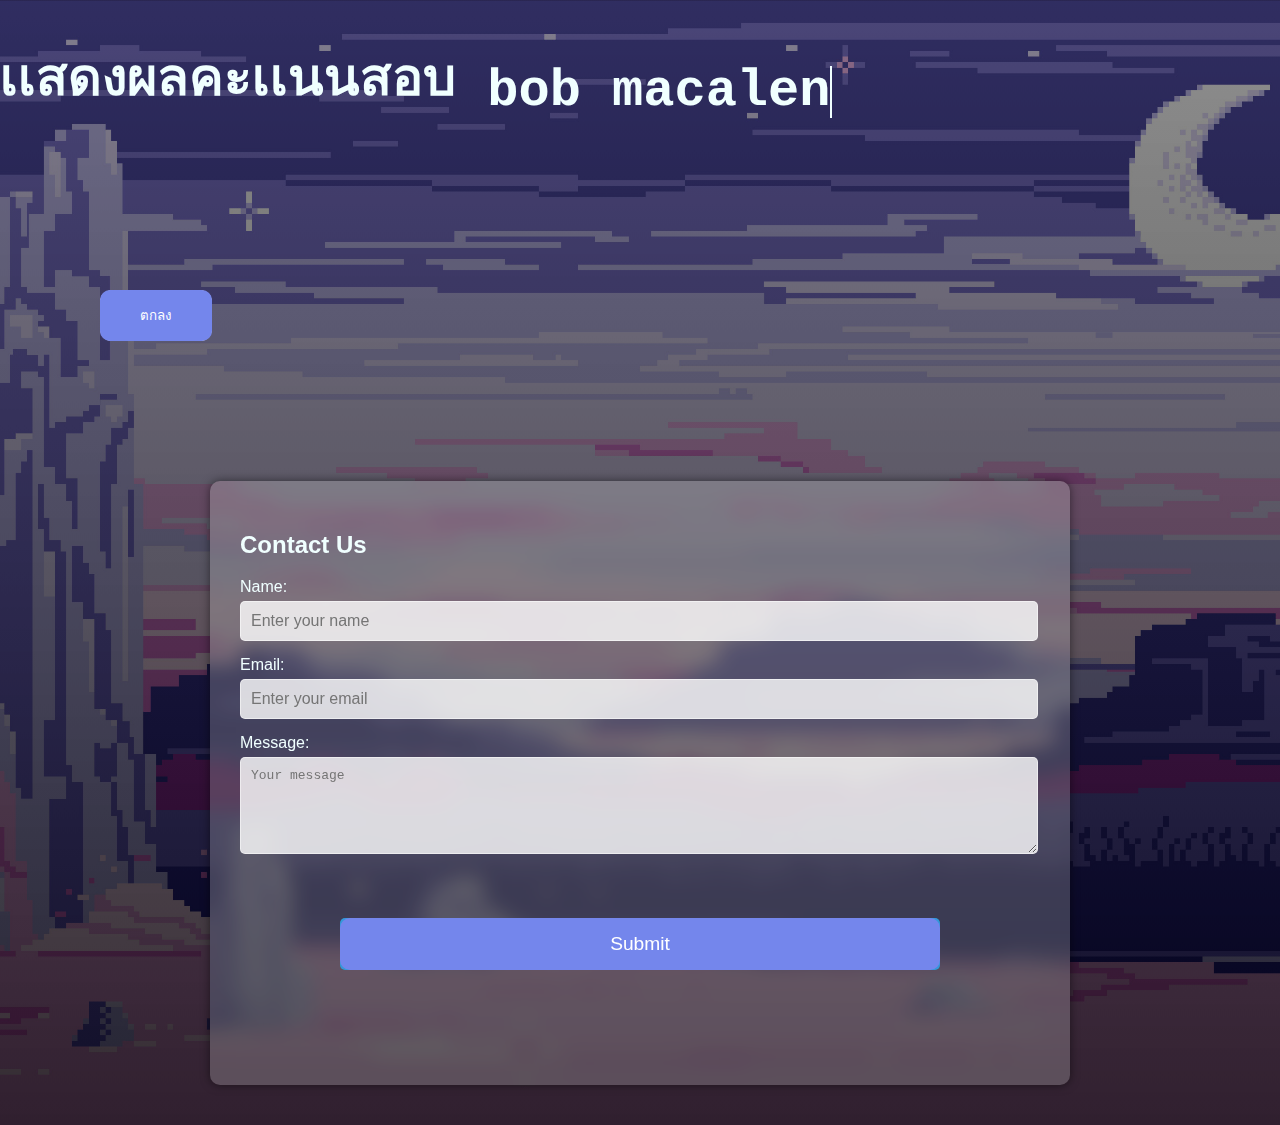
<file: test/index.html>
<!DOCTYPE html>
<html lang="en">
<head>
    <meta charset="UTF-8">
    <meta name="viewport" content="width=device-width, initial-scale=1.0">
    <link rel="stylesheet" href="css/style.css">
    <title>เเสดงผล</title>
</head>
<body>
    <div class="Head_texts">
        <h1>เเสดงผลคะเเนนสอบ <span class="typing-text">bob macalen</span></h1>
    </div>
    <nav>
        <a href="#home">home</a>
        <a href="#about">about</a>
        <a href="#contact">contact</a>
    </nav>
    <div class="button">
        <button class="btn">ตกลง</button>
    </div>
    <div class="form-section">
        <h2>Contact Us</h2>
        <form action="#" method="POST">
            <div class="form-group">
                <label for="name">Name:</label>
                <input type="text" id="name" name="name" placeholder="Enter your name" required>
            </div>
            <div class="form-group">
                <label for="email">Email:</label>
                <input type="email" id="email" name="email" placeholder="Enter your email" required>
            </div>
            <div class="form-group">
                <label for="message">Message:</label>
                <textarea id="message" name="message" placeholder="Your message" rows="5" required></textarea>
            </div>
            <div class="form-group">
                <button type="submit" class="btn">Submit</button>
            </div>
        </form>
    </div>
</body>
</html>
</file>
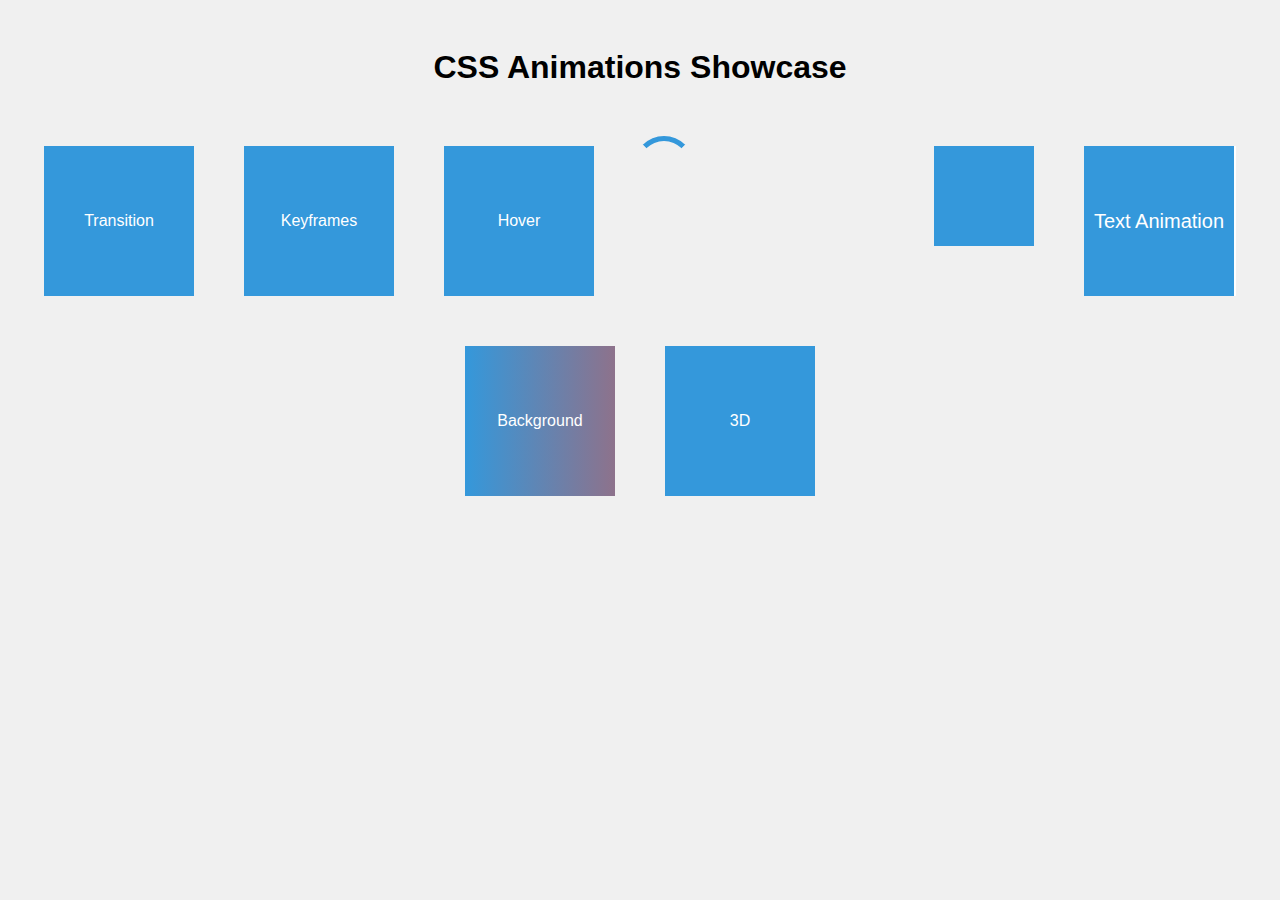
<file: test/index2.html>
<!DOCTYPE html>
<html lang="en">
<head>
    <meta charset="UTF-8">
    <meta name="viewport" content="width=device-width, initial-scale=1.0">
    <title>CSS Animations Showcase</title>
    <link rel="stylesheet" href="css/style2.css">
</head>
<body>

<h1>CSS Animations Showcase</h1>

<div class="container">
    <div class="box">Transition</div>
    <div class="box keyframe-box">Keyframes</div>
    <div class="box hover-box">Hover</div>
    <div class="loading-box"></div>
    <div class="box scroll-box">Scroll</div>
    <div class="box svg-box">
        <svg viewBox="0 0 100 100">
            <path d="M10,80 Q50,10 90,80" stroke="white" stroke-width="5" fill="none"></path>
        </svg>
    </div>
    <div class="box text-box">Text Animation</div>
    <div class="box background-box">Background</div>
    <div class="box box-3d">3D</div>
</div>

<script>
    // Scroll Animation
    const scrollBox = document.querySelector('.scroll-box');
    window.addEventListener('scroll', () => {
        const rect = scrollBox.getBoundingClientRect();
        if (rect.top < window.innerHeight && rect.bottom >= 0) {
            scrollBox.classList.add('visible');
        }
    });
</script>

</body>
</html>
</file>
<file: test/css/style.css>
body {
    font-family: 'Noto Sans Thai', sans-serif;
    min-height: 100vh;
    width: 100%;
    background-image: linear-gradient(to bottom,
            rgba(71, 71, 71, 0.6),
            rgba(0, 0, 0, 0.8)),
        url("../assets/bg.jpg");
    background-position: center;
    background-size: cover;
    position: relative;
    margin: 0;
}

.Head_texts {
    color: azure;
    font-size: 2em;
    font-family: monospace;
    display: flex;
    align-items: center;
    white-space: nowrap;
    margin-bottom: 20px; /* Add some space between header and nav */
}

.typing-text {
    border-right: 2px solid;
    white-space: nowrap;
    overflow: hidden;
    display: inline-block;
    animation: typing 2s steps(20, end) forwards, 
               cursor .4s step-end infinite alternate;
    line-height: 1; 
    vertical-align: bottom;
}

nav {
    background-color: rgba(255, 255, 255, 0.1); 
    padding: 10px 20px;
    border-radius: 10px;
    display: flex;
    gap: 60px; 
    width: fit-content; 
    border: 2px solid azure; 
    position: relative;
    right: -1560px;
    top: -130px;
}

nav a {
    position: relative;
    display: inline-block;
    color: azure;
    text-decoration: none;
    font-size: 1.5em;
    padding-bottom: 5px;
    transition: color 0.3s ease;
}

nav a::after {
    content: '';
    position: absolute;
    width: 100%;
    transform: scaleX(0);
    height: 2px;
    bottom: 0;
    left: 0;
    background-color: azure;
    transform-origin: bottom right;
    transition: transform 0.3s ease;
}

nav a:hover::after {
    transform: scaleX(1);
    transform-origin: bottom left;
}

nav a:hover {
    color: #ffb5fb; /* Change the text color on hover */
}

.btn {
    margin: 100px;
    padding: 15px 40px;
    border: none;
    outline: none;
    color: #FFF;
    cursor: pointer;
    position: relative;
    top: -40px;
    z-index: 0;
    border-radius: 12px;
    transition: transform 0.3s ease; 
}

.btn:before {
    content: "";
    background: linear-gradient(
      45deg,
      #ffa8f3, #ffb5fb
    );
    position: absolute;
    top: -2px;
    left: -2px;
    background-size: 600%;
    z-index: -1;
    width: calc(100% + 4px);
    height:  calc(100% + 4px);
    filter: blur(8px);
    animation: glowing 20s linear infinite;
    transition: opacity .3s ease-in-out;
    border-radius: 10px;
    opacity: 0;
}

.btn::after {
    content: "";
    z-index: -1;
    position: absolute;
    width: 100%;
    height: 100%;
    background-color: #7486ec;
    left: 0;
    top: 0;
    border-radius: 10px;
}

.btn:hover {
    transform: scale(1.04); 
}

.btn:hover::before {
    opacity: 1;
}

.btn:active:after {
    background: transparent;
}

.btn:active {
    color: #000;
    font-weight: bold;
}

@keyframes cursor {
    50% { border-color: transparent; }
}

@keyframes typing {
    from { max-width: 0; }
    to { max-width: 12ch; } /* Adjust 12ch to match the length of "bob macalen" */
}

@keyframes glowing {
    0% {background-position: 0 0;}
    50% {background-position: 400% 0;}
    100% {background-position: 0 0;}
}

.form-section {
    max-width: 800px;
    margin: 0 auto;
    background-color: rgba(255, 255, 255, 0.2);
    padding: 30px;
    box-shadow: 0 0 10px rgba(0, 0, 0, 0.5);
    border-radius: 10px;
    color: azure;
    margin-bottom: 40px;
    backdrop-filter: blur(10px);
}

.form-group {
    margin-bottom: 15px;
}

.form-group label {
    display: block;
    font-size: 1em;
    margin-bottom: 5px;
    color: azure;
}

.form-group input[type="text"],
.form-group input[type="email"],
.form-group textarea {
    width: 97%;
    padding: 10px;
    font-size: 1em;
    border: 1px solid rgba(255, 255, 255, 0.5);
    border-radius: 5px;
    background-color: rgba(255, 255, 255, 0.8);
}

.form-group input[type="text"]:focus,
.form-group input[type="email"]:focus,
.form-group textarea:focus {
    border-color: #3498db;
    outline: none;
    background-color: rgba(255, 255, 255, 1);
}

.form-group textarea {
    resize: vertical;
}

.form-group button[type="submit"] {
    width: 75%;
    padding: auto;
    top: 30px;
    font-size: 1.2em;
    background-color: #3498db;
    color: white;
    border: none;
    border-radius: 5px;
    cursor: pointer;
    transition: background-color 0.3s ease;
    margin-top: 15px;
}

/* Responsive Adjustments */
@media (max-width: 768px) {
    .Head_texts {
        font-size: 1.5em;
        white-space: normal; /* Allow text to wrap on smaller screens */
        text-align: center; /* Center align text */
    }

    nav {
        flex-direction: column;
        gap: 20px;
        right: 0; /* Remove the large right offset */
        top: 0; /* Adjust position for mobile */
        width: 100%;
        text-align: center;
        border: none; /* Remove border to fit better on small screens */
    }

    nav a {
        font-size: 1.2em; /* Smaller font for mobile */
    }

    .btn {
        margin: 20px auto;
        padding: 10px 20px;
        width: 90%;
        top: 0;
    }

    .form-section {
        max-width: 90%; /* Reduce width for mobile */
        padding: 20px; /* Reduce padding for smaller screens */
    }

    .form-group button[type="submit"] {
        width: 100%; /* Make the button full-width */
        padding: 15px;
    }
}

@media (max-width: 480px) {
    .Head_texts {
        font-size: 1.2em;
    }

    nav a {
        font-size: 1em;
    }

    .form-section {
        padding: 15px;
    }

    .form-group input[type="text"],
    .form-group input[type="email"],
    .form-group textarea {
        width: 100%; /* Full width for very small screens */
    }

    .form-group button[type="submit"] {
        width: 100%; /* Full width button */
    }
}
</file>
<file: test/css/style2.css>
body {
    font-family: Arial, sans-serif;
    padding: 20px;
    background-color: #f0f0f0;
}

h1 {
    text-align: center;
    margin-bottom: 50px;
}

.container {
    display: flex;
    flex-wrap: wrap;
    gap: 30px;
    justify-content: center;
}

.box {
    width: 150px;
    height: 150px;
    background-color: #3498db;
    color: white;
    display: flex;
    align-items: center;
    justify-content: center;
    text-align: center;
    margin: 10px;
    position: relative;
    cursor: pointer;
}

/* Transitions */
.box:hover {
    background-color: #2ecc71;
    transform: scale(1.2);
}

/* Keyframe Animation */
.keyframe-box {
    animation: rotateScale 3s infinite alternate;
}

@keyframes rotateScale {
    0% {
        transform: rotate(0deg) scale(1);
    }
    100% {
        transform: rotate(360deg) scale(1.5);
    }
}

/* Hover Animation */
.hover-box:hover::before {
    content: 'Hovered!';
    position: absolute;
    top: -30px;
    left: 50%;
    transform: translateX(-50%);
    background-color: #e74c3c;
    padding: 5px 10px;
    border-radius: 5px;
    color: white;
}

/* Loading Animation */
.loading-box {
    border-radius: 50%;
    border: 5px solid #f0f0f0;
    border-top: 5px solid #3498db;
    width: 50px;
    height: 50px;
    animation: spin 2s linear infinite;
}

@keyframes spin {
    0% { transform: rotate(0deg); }
    100% { transform: rotate(360deg); }
}

/* Scroll Animation */
.scroll-box {
    opacity: 0;
    transition: opacity 2s;
}

.scroll-box.visible {
    opacity: 1;
}

/* SVG Animation */
.svg-box {
    width: 100px;
    height: 100px;
}

.svg-box svg {
    width: 100%;
    height: 100%;
}

.svg-box svg path {
    stroke-dasharray: 150;
    stroke-dashoffset: 150;
    animation: draw 2s forwards;
}

@keyframes draw {
    to {
        stroke-dashoffset: 0;
    }
}

/* Text Animation */
.text-box {
    font-size: 20px;
    animation: typing 4s steps(20) infinite alternate;
    white-space: nowrap;
    overflow: hidden;
    border-right: 2px solid white;
}

@keyframes typing {
    from { width: 0; }
    to { width: 100%; }
}

/* Background Animation */
.background-box {
    background: linear-gradient(90deg, #3498db, #e74c3c);
    background-size: 200% 200%;
    animation: gradientShift 5s infinite;
}

@keyframes gradientShift {
    0% { background-position: 0% 50%; }
    100% { background-position: 100% 50%; }
}

/* 3D Animation */
.box-3d {
    transform-style: preserve-3d;
    animation: rotate3d 4s infinite linear;
}

@keyframes rotate3d {
    from { transform: rotateX(0deg) rotateY(0deg); }
    to { transform: rotateX(360deg) rotateY(360deg); }
}
</file>
